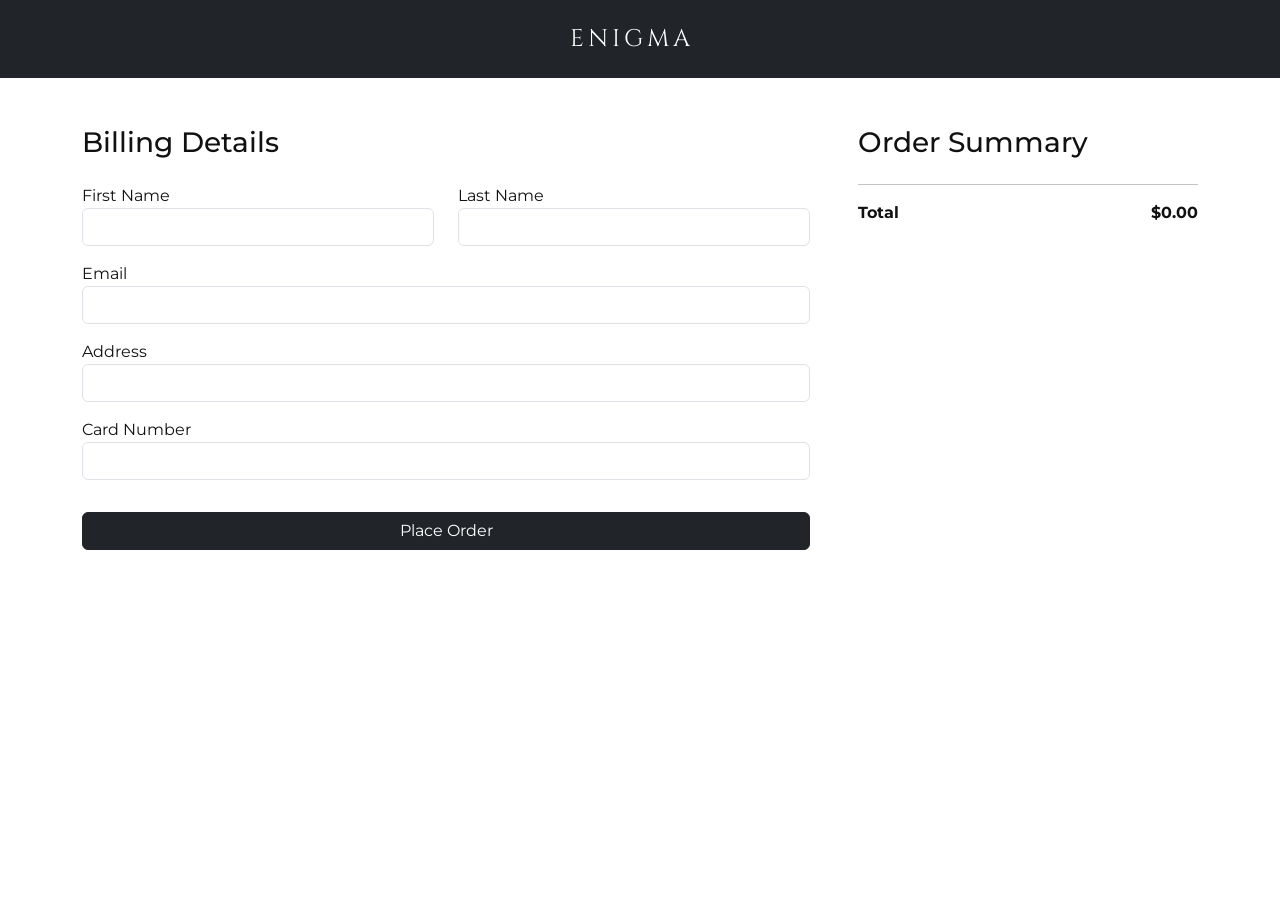
<file: checkout.html>
<!DOCTYPE html>
<html lang="en">
<head>
    <meta charset="UTF-8">
    <meta name="viewport" content="width=device-width, initial-scale=1.0">
    <title>Checkout | ENIGMA</title>

    <link href="https://cdn.jsdelivr.net/npm/bootstrap@5.3.3/dist/css/bootstrap.min.css" rel="stylesheet">

    <link href="https://fonts.googleapis.com/css2?family=Cinzel:wght@400;500;600&family=Montserrat:wght@300;400;500;600&display=swap" rel="stylesheet">

    <link rel="stylesheet" href="style.css">
</head>
<body>

<!-- NAVBAR -->

<nav class="navbar navbar-dark bg-dark py-3">
    <div class="container justify-content-center">

        <a class="navbar-brand" href="index.html">
            ENIGMA
        </a>

    </div>
</nav>

<!-- CHECKOUT -->

<div class="container py-5">

    <div class="row g-5">

        <!-- ORDER SUMMARY -->

        <div class="col-lg-4 order-lg-last">

            <h3 class="mb-4">
                Order Summary
            </h3>

            <div id="checkout-items"></div>

            <hr>

            <div class="d-flex justify-content-between">

                <strong>Total</strong>

                <strong id="checkout-total">
                    $0.00
                </strong>

            </div>

        </div>

        <!-- FORM -->

        <div class="col-lg-8">

            <h3 class="mb-4">
                Billing Details
            </h3>

            <form id="checkout-form">

                <div class="row">

                    <div class="col-md-6 mb-3">

                        <label>First Name</label>

                        <input
                            type="text"
                            class="form-control"
                            required>

                    </div>

                    <div class="col-md-6 mb-3">

                        <label>Last Name</label>

                        <input
                            type="text"
                            class="form-control"
                            required>

                    </div>

                </div>

                <div class="mb-3">

                    <label>Email</label>

                    <input
                        type="email"
                        class="form-control"
                        required>

                </div>

                <div class="mb-3">

                    <label>Address</label>

                    <input
                        type="text"
                        class="form-control"
                        required>

                </div>

                <div class="mb-3">

                    <label>Card Number</label>

                    <input
                        type="text"
                        class="form-control"
                        required>

                </div>

                <button
                    type="submit"
                    class="btn btn-dark w-100 mt-3">

                    Place Order

                </button>

            </form>

        </div>

    </div>

</div>

<!-- SUCCESS MODAL -->

<div class="modal fade" id="successModal">

    <div class="modal-dialog">

        <div class="modal-content">

            <div class="modal-header">

                <h5 class="modal-title">
                    Order Confirmed
                </h5>

            </div>

            <div class="modal-body">

                Thank you for shopping with ENIGMA.

            </div>

            <div class="modal-footer">

                <a
                    href="index.html"
                    class="btn btn-dark">

                    Return Home

                </a>

            </div>

        </div>

    </div>

</div>

<script src="https://cdn.jsdelivr.net/npm/bootstrap@5.3.3/dist/js/bootstrap.bundle.min.js"></script>

<script>

const cart =
    JSON.parse(
        localStorage.getItem("cart")
    ) || [];

const itemsContainer =
    document.getElementById(
        "checkout-items"
    );

const totalElement =
    document.getElementById(
        "checkout-total"
    );

let total = 0;

cart.forEach(item => {

    total +=
        item.price * item.quantity;

    itemsContainer.innerHTML += `
        <div class="mb-3 border-bottom pb-2">

            <h6>${item.name}</h6>

            <small>
                Quantity: ${item.quantity}
            </small>

            <p>
                $${item.price}
            </p>

        </div>
    `;
});

totalElement.textContent =
    "$" + total.toFixed(2);

document
    .getElementById("checkout-form")
    .addEventListener(
        "submit",
        function(event) {

            event.preventDefault();

            localStorage.removeItem(
                "cart"
            );

            const modal =
                new bootstrap.Modal(
                    document.getElementById(
                        "successModal"
                    )
                );

            modal.show();

        }
    );

</script>

</body>
</html>
</file>
<file: style.css>
/* =========================
   GOOGLE FONTS
========================= */

@import url('https://fonts.googleapis.com/css2?family=Cinzel:wght@400;500;600&family=Montserrat:wght@300;400;500;600&display=swap');

/* =========================
   ROOT
========================= */

:root{
    --black:#111111;
    --charcoal:#1c1c1c;
    --slate:#353535;
    --silver:#bdbdbd;
    --light:#f5f5f5;
    --white:#ffffff;
}

/* =========================
   GLOBAL
========================= */

*{
    margin:0;
    padding:0;
    box-sizing:border-box;
}

html{
    scroll-behavior:smooth;
}

body{
    font-family:'Montserrat',sans-serif;
    background:#fff;
    color:#111;
    overflow-x:hidden;
}

img{
    display:block;
    max-width:100%;
}

a{
    text-decoration:none;
}

.section-title{
    font-family:'Cinzel',serif;
    text-transform:uppercase;
    letter-spacing:6px;
    text-align:center;
    margin-bottom:60px;
    font-size:2rem;
}

/* =========================
   NAVBAR
========================= */

.navbar{
    background:rgba(17,17,17,.92);
    backdrop-filter:blur(10px);
}

.navbar-brand{
    font-family:'Cinzel',serif;
    letter-spacing:4px;
    font-size:1.5rem;
}

.nav-link{
    text-transform:uppercase;
    letter-spacing:1px;
    margin-left:10px;
}

/* =========================
   HERO
========================= */

.hero{
    height:100vh;

    background:
    linear-gradient(
        rgba(0,0,0,.55),
        rgba(0,0,0,.70)
    ),
    url("images/background.jpg");

    background-size:cover;
    background-position:center;

    display:flex;
    justify-content:center;
    align-items:center;

    text-align:center;
}

.hero-content{
    color:white;
}

.hero-brand{
    display:block;
    font-family:'Cinzel',serif;
    letter-spacing:8px;
    margin-bottom:15px;
}

.hero-title{
    font-family:'Cinzel',serif;
    font-size:5rem;
    letter-spacing:8px;
    margin-bottom:20px;
}

.hero-subtitle{
    letter-spacing:3px;
    font-size:1.1rem;
    margin-bottom:30px;
}

.btn-dark-custom{
    background:#111;
    color:white;
    border:1px solid white;
    padding:14px 30px;
    text-transform:uppercase;
    letter-spacing:2px;
    transition:.3s;
}

.btn-dark-custom:hover{
    background:white;
    color:black;
}

/* =========================
   SHOWCASE
========================= */

.showcase{
    position:relative;
}

.showcase img{
    width:100%;
    height:100vh;
    object-fit:cover;
}

.showcase-overlay{
    position:absolute;
    inset:0;

    background:rgba(0,0,0,.45);

    display:flex;
    justify-content:center;
    align-items:center;
    text-align:center;
}

.showcase-content{
    color:white;
    max-width:700px;
    padding:20px;
}

.showcase-content h2{
    font-family:'Cinzel',serif;
    font-size:3rem;
    letter-spacing:5px;
    margin-bottom:20px;
}

.showcase-content p{
    font-size:1.1rem;
    line-height:1.8;
}

/* =========================
   PRODUCTS
========================= */

.products{
    padding:120px 0;
}

.product-card{
    transition:.3s;
}

.product-card:hover{
    transform:translateY(-10px);
}

.product-card img{
    width:100%;
    height:520px;
    object-fit:cover;
}

.card-body{
    padding:25px 10px;
}

.product-title{
    font-family:'Cinzel',serif;
    letter-spacing:2px;
    text-transform:uppercase;
    margin-bottom:15px;
}

.product-price{
    font-weight:600;
    font-size:1.1rem;
    margin:15px 0;
}

/* =========================
   WHY ENIGMA
========================= */

.why-enigma{
    background:#f7f7f7;
    padding:100px 0;
}

.why-enigma h3{
    font-family:'Cinzel',serif;
    margin-bottom:20px;
    letter-spacing:2px;
}

.why-enigma p{
    max-width:280px;
    margin:auto;
}

/* =========================
   REVIEWS
========================= */

.reviews{
    padding:120px 0;
}

.review-card{
    background:white;
    border:1px solid #ddd;
    padding:40px;
    text-align:center;
    min-height:220px;
}

.review-card p{
    margin-top:20px;
    font-style:italic;
}

/* =========================
   CART
========================= */

.cart-item{
    border-bottom:1px solid #ddd;
    padding-bottom:15px;
    margin-bottom:15px;
}

.cart-item h6{
    margin-bottom:10px;
}

/* =========================
   FOOTER
========================= */

footer{
    background:#111;
    color:white;
    text-align:center;
    padding:40px 20px;
}

footer p{
    margin:5px 0;
    letter-spacing:1px;
}

/* =========================
   RESPONSIVE
========================= */

@media(max-width:768px){

    .hero-title{
        font-size:2.7rem;
        letter-spacing:4px;
    }

    .showcase-content h2{
        font-size:2rem;
    }

    .product-card img{
        height:420px;
    }

    .section-title{
        font-size:1.5rem;
    }

}
</file>
